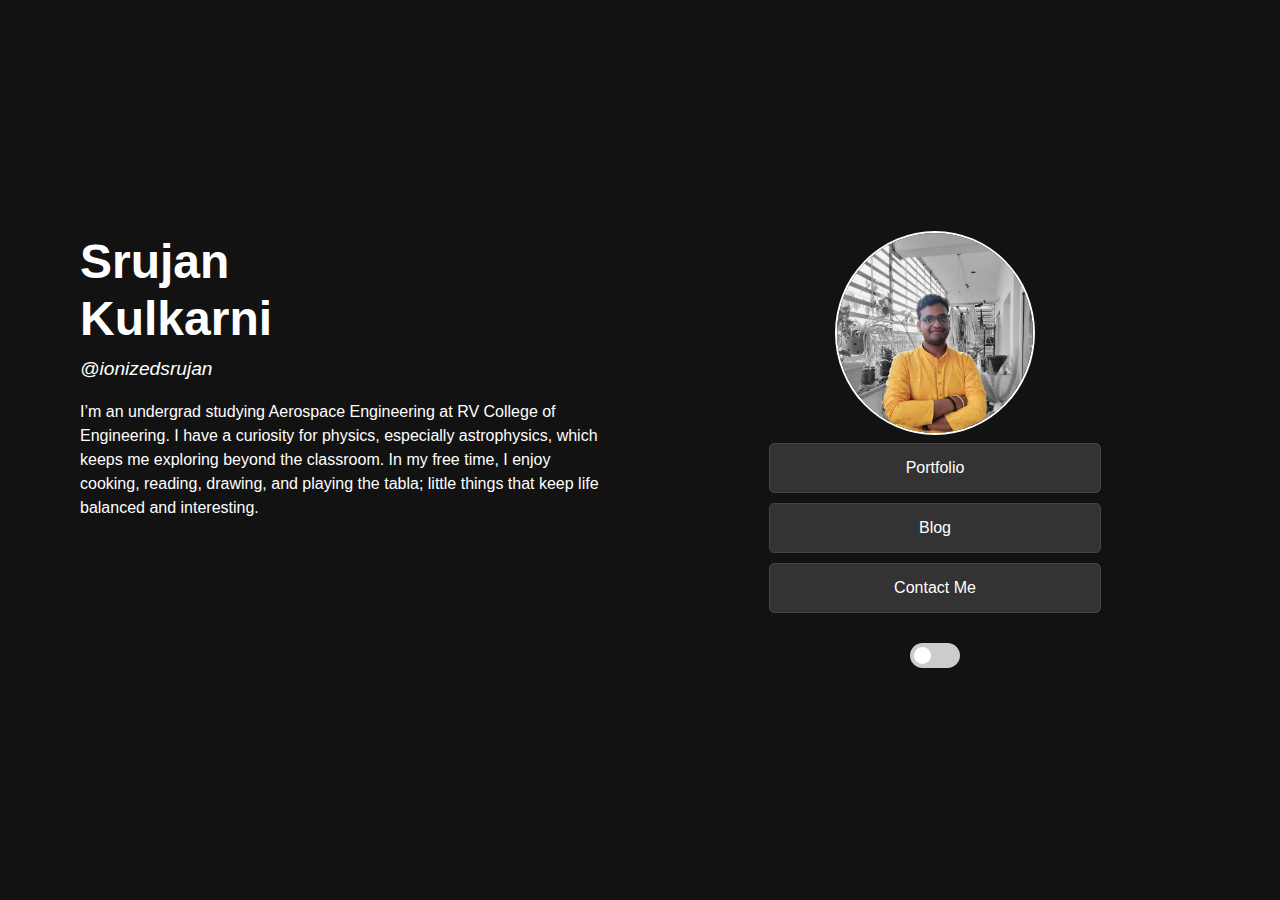
<file: index.html>
<!DOCTYPE html>
<html lang="en">
<head>
    <meta charset="UTF-8">
    <meta name="viewport" content="width=device-width, initial-scale=1.0">
    <title>Srujan Kulkarni</title>
    <link rel="stylesheet" href="styles.css">
</head>
<body>
    <div class="container">
        <div class="left-section">
            <h1>Srujan<br>Kulkarni</h1>
            <p>@ionizedsrujan</p>
            <p>I’m an undergrad studying Aerospace Engineering at RV College of Engineering. I have a curiosity for physics, especially astrophysics, which keeps me exploring beyond the classroom. In my free time, I enjoy cooking, reading, drawing, and playing the tabla; little things that keep life balanced and interesting.</p>
        </div>
        <div class="right-section">
            <div class="profile-picture">
                <img src="me.jpg" alt="Profile Picture">
            </div>            
            <div class="nav-links">
                <a href="portfolio.html" class="nav-link">Portfolio</a>
                <a href="blog.html" class="nav-link">Blog</a>
                <a href="contact.html" class="nav-link">Contact Me</a>
            </div>
            <div class="theme-toggle">
                <label class="switch">
                    <input type="checkbox" id="toggle-theme">
                    <span class="slider"></span>
                </label>
            </div>
        </div>
    </div>
    <script src="scripts.js" defer></script>
</body>
</html>
</file>
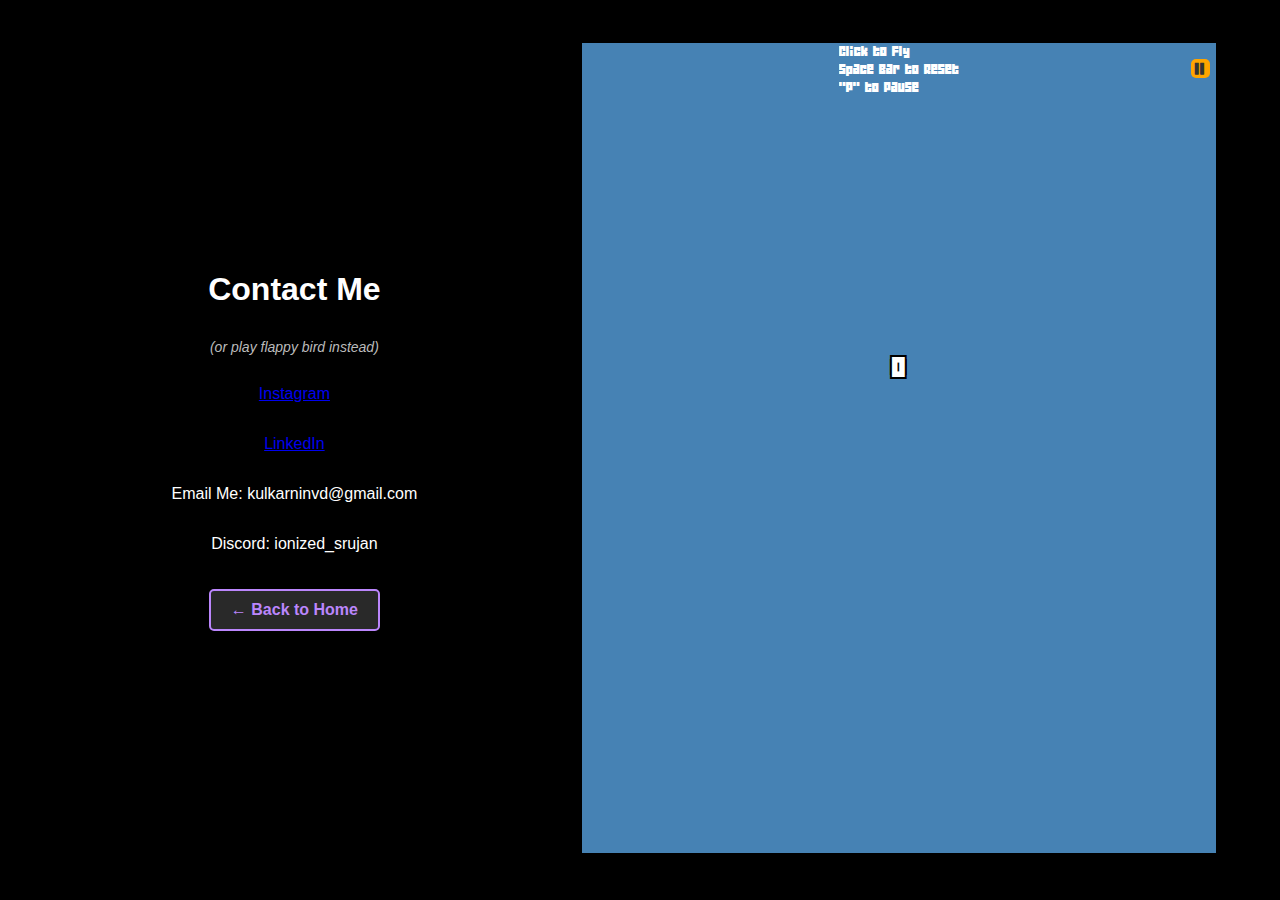
<file: contact.html>
<!DOCTYPE html>
<html lang="en">
<head>
  <meta charset="UTF-8">
  <meta name="viewport" content="width=device-width, initial-scale=1.0">
  <title>Contact Me</title>
  <style>
    /* General Styles */
    body {
      margin: 0;
      font-family: Arial, sans-serif;
      background-color: #000;
      color: #fff;
      display: flex;
      justify-content: center;
      align-items: center;
      min-height: 100vh;
    }
    .container {
      display: flex;
      justify-content: space-between;
      align-items: center;
      flex-wrap: wrap;
      width: 90%;
      max-width: 1200px;
    }
    .contact-section {
      display: flex;
      flex-direction: column;
      justify-content: center;
      align-items: center;
      width: 40%;
      text-align: center;
    }
    .game-section {
      width: 55%;
      text-align: center;
    }
    iframe {
      width: 100%;
      height: 90vh;
      border: none;
    }
    .back-button {
      padding: 8px 16px;
      font-size: 16px;
      background-color: transparent;
      border: 1px solid #00f;
      border-radius: 5px;
      color: #00f;
      cursor: pointer;
    }
    .back-button:hover {
      background-color: #00f;
      color: #fff;
    }

    /* Additional Styles for the "(or play flappy bird instead)" Text */
    .alternate-text {
      margin-top: 10px;
      font-size: 14px;
      color: #bbb;
      font-style: italic;
    }

    /* Responsive Styles for Mobile */
    @media screen and (max-width: 768px) {
      .container {
        flex-direction: column; /* Stack content vertically */
        align-items: center;
      }
      .contact-section, .game-section {
        width: 90%; /* Full-width on smaller screens */
        margin-bottom: 20px; /* Add space between sections */
      }
      iframe {
        height: 70vh; /* Adjust iframe height for smaller screens */
      }
      .back-button {
        font-size: 14px; /* Adjust button size */
        padding: 6px 12px;
      }
    }

    @media screen and (max-width: 480px) {
      iframe {
        height: 60vh; /* Further reduce iframe height for very small devices */
      }
    }
    .back-button {
            display: inline-block;
            margin: 20px 0;
            padding: 10px 20px;
            background-color: #292929;
            color: #bb86fc;
            border: 2px solid #bb86fc;
            border-radius: 5px;
            text-decoration: none;
            font-size: 16px;
            font-weight: bold;
            text-align: center;
            cursor: pointer;
        }
        .back-button:hover {
            background-color: #bb86fc;
            color: #121212;
        }
  </style>
</head>
<body>
  <div class="container">
    <!-- Contact Section -->
    <div class="contact-section">
      <h1>Contact Me</h1>
      <p class="alternate-text">(or play flappy bird instead)</p>
      <p><a href="https://www.instagram.com/ionizedsrujan?igsh=MTRkNWJlZ2IwNTY4bA==">Instagram</a></p>
      <p><a href="https://www.linkedin.com/in/srujan-kulkarni-7816a42b0?utm_source=share&utm_campaign=share_via&utm_content=profile&utm_medium=android_app">LinkedIn</a></p>
      <p>Email Me: kulkarninvd@gmail.com</a></p>
      <p>Discord: ionized_srujan</p>
      <button class="back-button" onclick="window.location.href='index.html'">← Back to Home</button>
    </div>

    <!-- Game Section -->
    <div class="game-section">
      <iframe src="flappybird.html"></iframe>
    </div>
  </div>
</body>
</html>
</file>
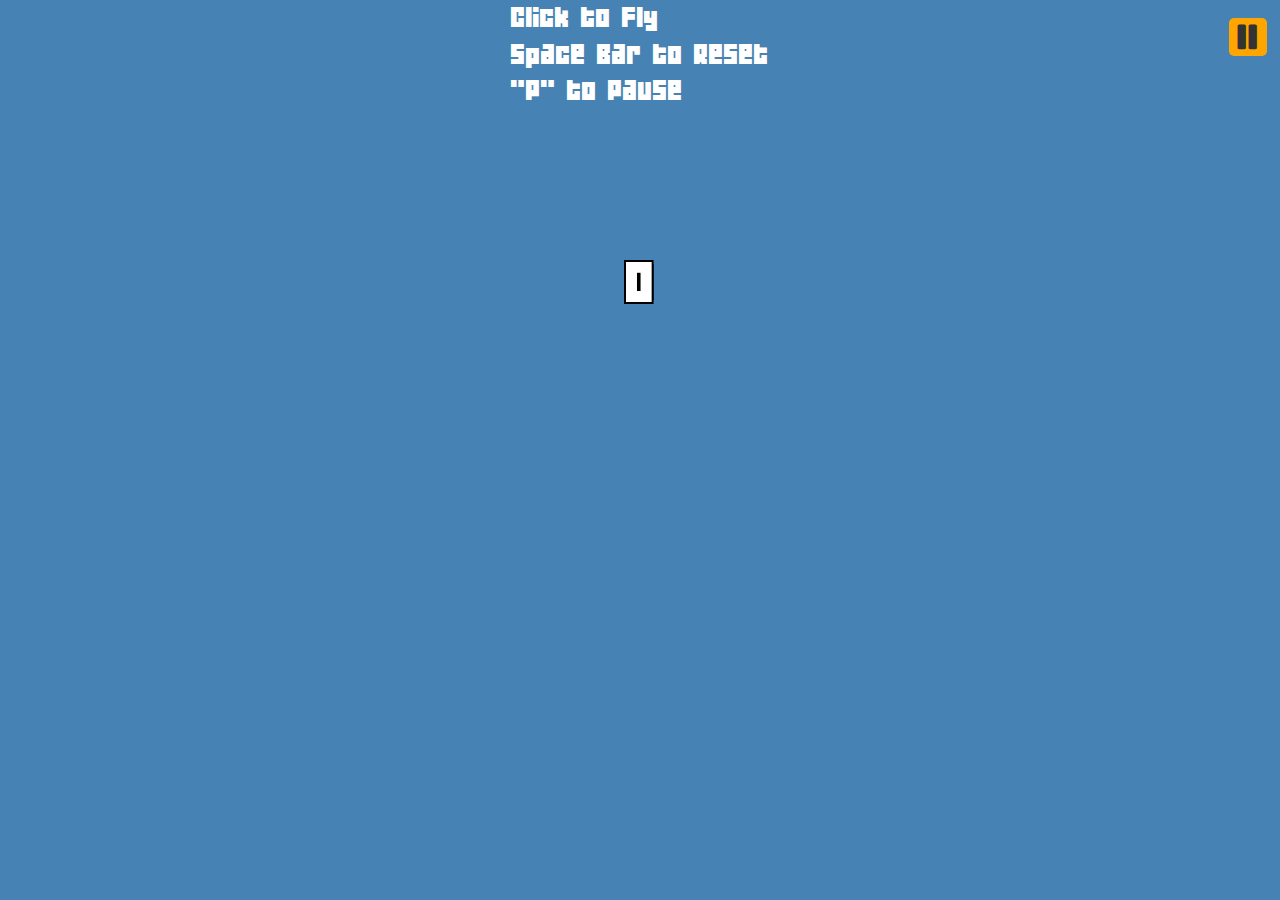
<file: flappybird.html>
<html>
	<head>
		<style>
            /* Load the flappybird font from an external source */
            @font-face {
                font-family: flappybird;
                src: url('./04B_19__.TTF') format('truetype');
            }
			body{
				margin: 0; /* Make sure the body has 0 margin initially */
				width:100%; /* Define we're using full width of the browser */
				height:100%; /* Define we're using full height of the browser */
                overflow: hidden; /* Hide scrollbars */
			}
			#Canvas{
                position:relative; /* Position relative, so all absolute items will be "contained"" through here */
				width: 100%; /* Define that we're using the full width of the body */
				height: 100%; /* Define that we're using the full width of the body */
				background: steelblue; /* Temporary color background */
			}
			#Birdy{
                /* Ratio is about 1.449 (Width/Height) */
		width: 2.9%;
                padding-bottom: 2%;
                
                
                background-image: url('http://flappybird.io/img/bird.png');
                
                background-size: 300%; /* Make the width 300% of the current width, so that only 1 frame fits and the other 2 frames are hidden */
				
				position:absolute; /* Absolutely positioned, so it's out of flow of regular elements, position wherever we'd like */
				top: 50%; /* We're going to be around middle of the screen (a bit lower due to height)*/
				left: 20%; /* We're going to be at around 20% left of the screen */
                
                z-index: 150; /* Display in front of pipes even after getting hit by them */
			}
            
            .FallenBirdy{
                -webkit-transform:rotate(90deg);
                -moz-transform:rotate(90deg);
                -ms-transform:rotate(90deg);
                -o-transform:rotate(90deg);
                transform:rotate(90deg);
            }
            
            #PauseButton{
                position:absolute;
                /* Position button so it's not hugging the screen edge */
                top: 2%; 
                right: 1%;
                
                width: 3%; /* Make the width scale with the canvas size */
                height: 0; /* Set an initial 0 height */
                 /* Use padding of same width% to create a square
                 Padding uses percentages based on width, so we're going to use padding that'll add up to 3%*/
                padding-top: 1.25%;
                padding-bottom: 1.75%;
                
                background: orange;
                
                border-radius: 5px; /*Rounded corners*/
                
                font-size: 2.6vw; /* Scale Font to 3% of ViewPort*/
                text-align: center; /* Horiziontally center pause text */
                
                z-index: 50; /* Make it lay on top of the pipes */
                
                cursor:pointer; /* Make it appear like it's a button so the cursor turns into a hand when hovered */
            }
            #PauseButton span{
                line-height: 3%; /*Vertically center the pause text */
                margin-left: 3%; /* Adjust pause text position */
            }
            
            .Pipe{
                position:absolute; /* Position it absolutely, not in document flow */
                top: 0; /* Hug the top of the screen */
                left: 100%; /* Start off the screen */
                
                width: 5%; /* Arbitrary pipe percentage */
                
                background: greenyellow;
                
                animation: PipeMovement 15s linear; /* Run the movement animation in 15 seconds linearly */
                -webkit-animation: PipeMovement 15s linear; /* webkit prefix */
            }
            
            @keyframes PipeMovement{
                from {left: 100%} /* Define that we'll start at position 100% left (off screen to the right) */
                to {left: -25%} /* Define that we'll end at -25% left (off screen to the left) */
            }
            @-webkit-keyframes PipeMovement{ /* webkit prefix */
                from {left: 100%}
                to {left: -25%}
            }
            
            /* Pause the animation when the user hits the pause button */
            .paused {
                -ms-animation-play-state:paused;
                -o-animation-play-state:paused;
                -moz-animation-play-state:paused;
                -webkit-animation-play-state:paused;
                animation-play-state: paused;
             }
             
             /* Prevents the user from highlighting elements we don't want highlighted' */
             .noSelect{
                 -webkit-touch-callout: none;
                -webkit-user-select: none;
                -khtml-user-select: none;
                -moz-user-select: none;
                -ms-user-select: none;
                user-select: none;
             }
             
             #LostScoreScreen{
                 /* Position the score box so it's perfectly centered on screen */
                position: relative; /* Position relative inside the absolute container */
                left: -50%; /* Move it so half of it is left of the center */
                margin-top: -70%; /* Raise it so that it's about center */
                
                padding: 5px 0px 5px 12px; /* Center the text properly and give it a bit of space */
                
                background: #ded895; /* Random color, kinda matches flappy bird */
                
                border-radius: 4%; /* Give it rounded edges */
                border: 2px solid black; /* 2px thick black border for the score screen */
                
                text-align: center; /* Horiziontally center the text */
                
                display: none; /* Hide initially */
                
                font-family: flappybird; /* Use the flappybird font for the score */
                font-size: 2vw; /* Scale the font to 2% of viewport */
                
                color:white; /* White font */                
                text-shadow: /* Give it a 2px of "text shadow" to act as an outline to the score text */
                    -2px -2px 0 #000,  
                    2px -2px 0 #000,
                    -2px 2px 0 #000,
                    2px 2px 0 #000;
                
                z-index: 150; /* Pop the box above the pipes */
             }
             
             #CurrentScoreCard{
                 /* Position the score box so it's perfectly centered on screen */
                position: relative; /* Position relative inside the absolute container */
                left: -50%; /* Move it so half of it is left of the center */
                margin-top: -700%; /* Raise it so that it's above center */
                                
                text-align: center; /* Horiziontally center the text */
                
                font-family: flappybird; /* Use the flappybird font for the score */
                font-size: 4vw; /* Scale the font to 2% of viewport */
                
                color:white; /* White font */                
                text-shadow: /* Give it a 2px of "text shadow" to act as an outline to the score text */
                    -2px -2px 0 #000,  
                    2px -2px 0 #000,
                    -2px 2px 0 #000,
                    2px 2px 0 #000;
                
                z-index: 50; /* Raise above the pipes */
             }
            
            
            #DebugInfo{
                position: absolute;
                top: 0; left: 0;
                width: 150px;
                height: 250px;
                z-index: 25;
                background: gray;
                opacity: 0.7;
                color:white;     
                display:none;
            }
		</style>
        
		<!-- Bootstrap CSS from MaxCDN -->
        <link rel="stylesheet" href="https://cdnjs.cloudflare.com/ajax/libs/twitter-bootstrap/3.4.1/css/bootstrap.min.css">
	</head>
	<body>
		<div id="Canvas">
            <!-- Inline CSS -->
            
            <div id="InstructionBox" style="position: absolute; left: 50%; display:none;">
                <div style="position: relative; left: -50%; z-index: 150; font-family:flappybird; color:white; font-size: 2vw;" class="noSelect">
                    Click to Fly <br>
                    Space Bar to Reset <br>
                    "P" to Pause
                </div>
            </div>
                        
            <div style="position: absolute; left: 50%; top: 50%;">
                <div id="CurrentScoreCard" class="noSelect">
                    <span id="CurrentScore">0</span>
                </div>
            </div>
            
            <div style="position: absolute; left: 50%; top: 50%;">
                <div id="LostScoreScreen" class="noSelect">
                    <span>Score</span>
                    <br>
                    <span id="FinalScore">0</span>
                    <br>
                    <span>Best</span>
                    <br>
                    <span id="BestScore">0</span>
                    <br>
                    <button id="ResetButton" type="button" class="btn btn-warning">Reset</button>
                </div>
            </div>
            
            <div id="DebugInfo" class="noSelect"></div>
			<div id="Birdy" style=" background-position-x: 400%;">
			</div>
            <div id="PauseButton" class="noSelect">
                <span class="glyphicon glyphicon-pause"></span>
            </div>
		</div>
		
        <!-- jQuery from Google CDN -->
		<script src="https://cdnjs.cloudflare.com/ajax/libs/jquery/3.6.4/jquery.min.js"></script>
		<script>
			$(function(){
                $('#InstructionBox').slideDown(); //Slide down the instructions box
                setTimeout(function(){ $('#InstructionBox').slideUp(); }, 5000); //Make it slide up after 5 seconds
                
                var canvasObject = $('#Canvas');
                
                var gameLoopIntervalID = 0;
                var Paused = true;
                
                var Lost = false;
                
                function pauseGame(){
                    clearInterval(gameLoopIntervalID); //Stop the timer
                    $('.Pipe').addClass('paused'); //Pause the CSS3 animation so the pipes don't move.
                    $('#PauseButton span').removeClass('glyphicon-pause').addClass('glyphicon-play'); //Swap out the pause text with the play text
                    Paused = true; //Set paused flag to true
                }
                
                function startGame(){
                    if(Lost){
                        return; //Don't unpause if we're already dead
                    }
                    //Run the gameLoop every 100ms and save the ID for stopping
                    gameLoopIntervalID = setInterval(function(){gameLoop();}, 30);
                    $('.Pipe').removeClass('paused'); //Unpause the CSS3 animations
                    $('#PauseButton span').removeClass('glyphicon-play').addClass('glyphicon-pause'); //Swap out the play text with the pause text
                    Paused = false; //Set pause flag to false
                }
                
                function endGame(){
                    Lost = true; //Set the lost flag to true, so they can't unpause;
                    pauseGame(); //"Pause" the game              
                    var cookieScore = getCookie('HighScore');      
                    console.log(Math.max(CurrentScore,cookieScore));
                    console.log(cookieScore);
                    setCookie('HighScore', Math.max(CurrentScore,cookieScore), 30000); //Store the highest score between current score and saved score
                    Birdy.BirdyObject.animate({top:'90%'}, 1500, 'linear'); //Drop our birdy
                    $('#FinalScore').html(CurrentScore); //Update the current score
                    $('#BestScore').html(Math.max(CurrentScore,cookieScore)); //Update the current score
                    $('#LostScoreScreen').slideDown(); //Have a nice slideDown for the score screen
                }
                
                function resetGame(){
                    pauseGame(); //Pause the game first, so we'll kill the last game loop
                    $('.Pipe').remove(); //Remove all pipes
                    Lost = false; //Reset the lost flag
                    CurrentScore = 0; //Reset the score
                    Birdy.Reset(); //Reset the bird object
                    startGame(); //Restart the game loop                    
                    $('#LostScoreScreen').slideUp(); //Have a nice slideUp for the score screen
                }
                
                //Toggle the pause function
                function togglePause(){
                    if(!Paused){
                        pauseGame();
                    }else{
                        startGame();
                    }
                }                            
                
                var CurrentScore = 0;
                
                $('#PauseButton').mousedown(function(event){
                    event.stopPropagation(); //Don't allow the click to register as a "jump" command, by stopping it's propagation through the DOM tree.
                    togglePause(); //Toggle the pause.
                });
                
                $('#ResetButton').click(function(){
                    resetGame();
                });
                
				canvasObject.mousedown(function(){
					Birdy.jump(); //Jump when the user clicks
				});
                
                $('body').keydown(function(event){
                    if(event.which == 32){
                        resetGame();
                    }
                    if(event.which == 80){
                        togglePause(); //Toggle the pause.
                    }
                });
                
                //Count how many gameLoops have passed
                var gameLoopCounter = 0;
                
                function gameLoop(){
                    
                    if(gameLoopCounter % 2 === 0){ //Reduce to every 2 loops to improve performance
                        incrementScore();
                        checkCollisions();
                    }
                    
                    isInBound(Birdy.BirdyObject, canvasObject);
                    Birdy.fall();
                    
                    //TODO: Add decrease time between pipes as score increases
                    if(gameLoopCounter%90 === 0){
                        addPipe(); //Add a pipe every 90 loops ~2.7 seconds
                        cleanPipes(); //Remove pipes as well
                    }
                    
                    if(gameLoopCounter%7 === 0){ //Flap the wings every 7 loops
                        Birdy.flapWings();
                    }
                    
                    gameLoopCounter++;
                }
                
				var Birdy = new (function(){
					var selectorObject = $('#Birdy');
					
					var jumping = false;
					
					var gravVeloc = 0;
					
					var gravAccel = 0.3;
                    
                    var terminalVelocity = 5;
                    
                    //Current angle of the bird
                    var Angle = 0;
                    
                    //Wing flap counter
                    var WingPosition = 0;
                    
                    //Sequence of the wing flapping
                    var WingPositions = [0, 1, 2, 1];
					
                    this.Reset = function(){
                        jumping = false;
                        gravVeloc = 0;
                        Angle = 0;
                        WingPosition = 0;
                        selectorObject.stop().rotate(0).css('top','50%');
                    }
                    
					this.fall = function(){
						if(!jumping){ //Check if we're jumping
							//If we're currently not jumping
							selectorObject.stop().animate({top:'+='+gravVeloc+'%'}, 30, 'linear'); //Stop any current animations and then drop the bird by Velocity%
							gravVeloc += gravAccel; //Add the acceleration scalar to the velocity scalar.
                            //Limit the maximum velocity of the bird
                            if(gravVeloc>terminalVelocity){
                                gravVeloc = terminalVelocity;
                            }
                            var AdjustedAngle = Angle+15*(gravVeloc/terminalVelocity)^2;
                            adjustAngle(Math.min(AdjustedAngle,90));
                            $('#DebugInfo').html('Gravity: '+gravVeloc);
						}else{
							gravVeloc = 0; //Reset the falling velocity.
							//console.log('Grav Disabled');
						}
					};
					
					this.jump = function(){
                        if(Paused){ //If we're paused, don't let our bird jump
                            return;
                        }
						jumping = true; //Set that we're jumping right now
                        adjustAngle(-45);
						selectorObject.stop().animate({top:'-=9%'}, 100, 'linear', function(){ //stop any current animations and "Jump" up 9% in 100ms linearly.
							jumping = false; //Set our jumping flag to false right after our jump
							Birdy.fall(); //Run the fall immediately 
						});
					};
                    
                    this.flapWings = function(){
                        WingPosition++; //Increment wing flapping counter
                        
                        if(Angle > 45){ //If the bird is falling, put the wings back to center
                            WingPosition = 1;
                        }
                        
                        selectorObject.css("background-position-x", WingPositions[WingPosition%4]*50 + "%"); //Move the backgroud position of the bird to animate the flapping
                    }
                    
                    function adjustAngle(angle){
                        selectorObject.rotate(angle); //Rotate the bid
                        Angle = angle; //Set the current angle of the bird so we can read it
                    }
                    
                    
                    this.BirdyObject = selectorObject;
				});
                
                //Generate a new pipe
                function addPipe(){
                    var PipeGap = 30, //Gap between pipes in %
                            MinPipeHeight = 5; //Minimum pipe height, so the pipes are still okay sized.
                    
                    var MaxTopPipeHeight = 100-PipeGap-2*MinPipeHeight; //Max height the top pipe can be                    
                    var TopPipeHeight = Math.random()*MaxTopPipeHeight+MinPipeHeight; //Actual top pipe height, which is random.
                    var BottomPipeTop = TopPipeHeight+PipeGap; //This calculates where the bottom pipe would be in position
                    var BottomPipeHeight = 100-BottomPipeTop; //This calculates how tall the bottom pipe should be
                    
                    //Let's create the top pipe, give it the correct height, and add it to the canvas. Mark them as non-scored.  
                    $('<div/>').addClass('Pipe').css('height',TopPipeHeight+'%').data('scored', false).appendTo(canvasObject); 
                    //And now the bottom pipe, but this time we need to tell how far from the top it is, and how tall it is as well. Mark them as non-scored.           
                    $('<div/>').addClass('Pipe BottomPipe').css({height:BottomPipeHeight+'%',top: BottomPipeTop+'%'}).data('scored', false).appendTo(canvasObject); 
                    
                }
                
                //Delete all the pipes that are already off screen
                function cleanPipes(){
                    $('.Pipe').each(function(){
                        //If the position percentage is less than -20%, it's off the screen
                        if($(this).offset().left/$(this).parent().width() < -0.2){ 
                            $(this).remove();
                        }
                    });
                }
                
                function checkCollisions(){
                    $('.Pipe').each(function(){
                        if(isIntersecting(Birdy.BirdyObject, $(this))){
                            console.log('Hit!');
                            endGame();
                        }
                    });
                }
                
                function isIntersecting(obj1, obj2){
                    //Get the coordinates of the left, top, right, and bottom of the bird and pipe
                    var obj1Dimensions = [obj1.offset().left, obj1.offset().top, obj1.offset().left+obj1.width(), obj1.offset().top+obj1.height()];
                    var obj2Dimensions = [obj2.offset().left, obj2.offset().top, obj2.offset().left+obj2.width(), obj2.offset().top+obj2.height()];
                    
                    /*
                     * It's easier to prove that we aren't intersecting, so we'll
                     * prove that our bird isn't touching any pipes, and then
                     * we'll negate the result to find out if it touching the pipe.                 
                     */
                    
                    return !(obj1Dimensions[3] < obj2Dimensions[1] //If our bird's bottom edge is above the pipe's top edge OR
                            || obj1Dimensions[1] > obj2Dimensions[3] //If our bird's top edge is below the pipe's bottom edge OR
                            || obj1Dimensions[0] > obj2Dimensions[2] //If our bird's left edge is right of the pipe's right edge OR
                            || obj1Dimensions[2] < obj2Dimensions[0] ); //If our bird's right edge is left of the pipe's left edge OR
                    
                }
                
                function isInBound(birdy, canvas){
                    //We're out of bounds if the bottom of the bird is below the bottom of the canvas
                    //OR if the bird's top is above the canvas top
                    if(birdy.offset().top+birdy.height()> canvas.offset().top+canvas.height() || birdy.offset().top<canvas.offset().top){ 
                        console.log('Out of Bounds!'); //Print out that we're out of bounds
                        endGame();
                    }
                }
                
                //Increase the score as the birdy passes a pipe
                function incrementScore(){
                    $('.BottomPipe').each(function(){
                        var BirdyBeakXPos = Birdy.BirdyObject.offset().left + Birdy.BirdyObject.width(); //Calculate the X coordinate of the bird's beak.
                        var PipeRightXPos = $(this).offset().left + $(this).width(); //Calculate the X coordinate of the pipe's right edge.
                        if(!$(this).data('scored') && BirdyBeakXPos>PipeRightXPos){ //If we're ahead of the pipe and we haven't scored on it yet, add to the score.
                            CurrentScore++; //Increment score
                            console.log(CurrentScore); //Write to console the score we currently have for debugging purposes
                            $(this).data('scored', true); //Mark the pipe as scored, so we won't look at it again
                        }
                    });          
                    $('#CurrentScore').html(CurrentScore); //Update current score display
                }
                               
                                
                //Run the start game which starts the gameLoop function
                startGame();     
                
                //jQuery function to set the rotation of an element using the CSS3 transform property.
                jQuery.fn.rotate = function(degrees) {
                    return $(this).css({'-webkit-transform' : 'rotate('+ degrees +'deg)',
                                 '-moz-transform' : 'rotate('+ degrees +'deg)',
                                 '-ms-transform' : 'rotate('+ degrees +'deg)',
                                 'transform' : 'rotate('+ degrees +'deg)'});
                };
                
                /* Set and Get Cookies function from: http://www.w3schools.com/js/js_cookies.asp */
                function setCookie(cname,cvalue,exdays)
                {
                    var d = new Date();
                    d.setTime(d.getTime()+(exdays*24*60*60*1000));
                    var expires = "expires="+d.toGMTString();
                    document.cookie = cname + "=" + cvalue + "; " + expires;
                }
                function getCookie(cname)
                {
                    var name = cname + "=";
                    var ca = document.cookie.split(';');
                    for(var i=0; i<ca.length; i++) 
                    {
                        var c = ca[i].trim();
                        if (c.indexOf(name)==0) return c.substring(name.length,c.length);
                    }
                    return "";
                }
			});
			
		</script>
		
	</body>
</html>
</file>
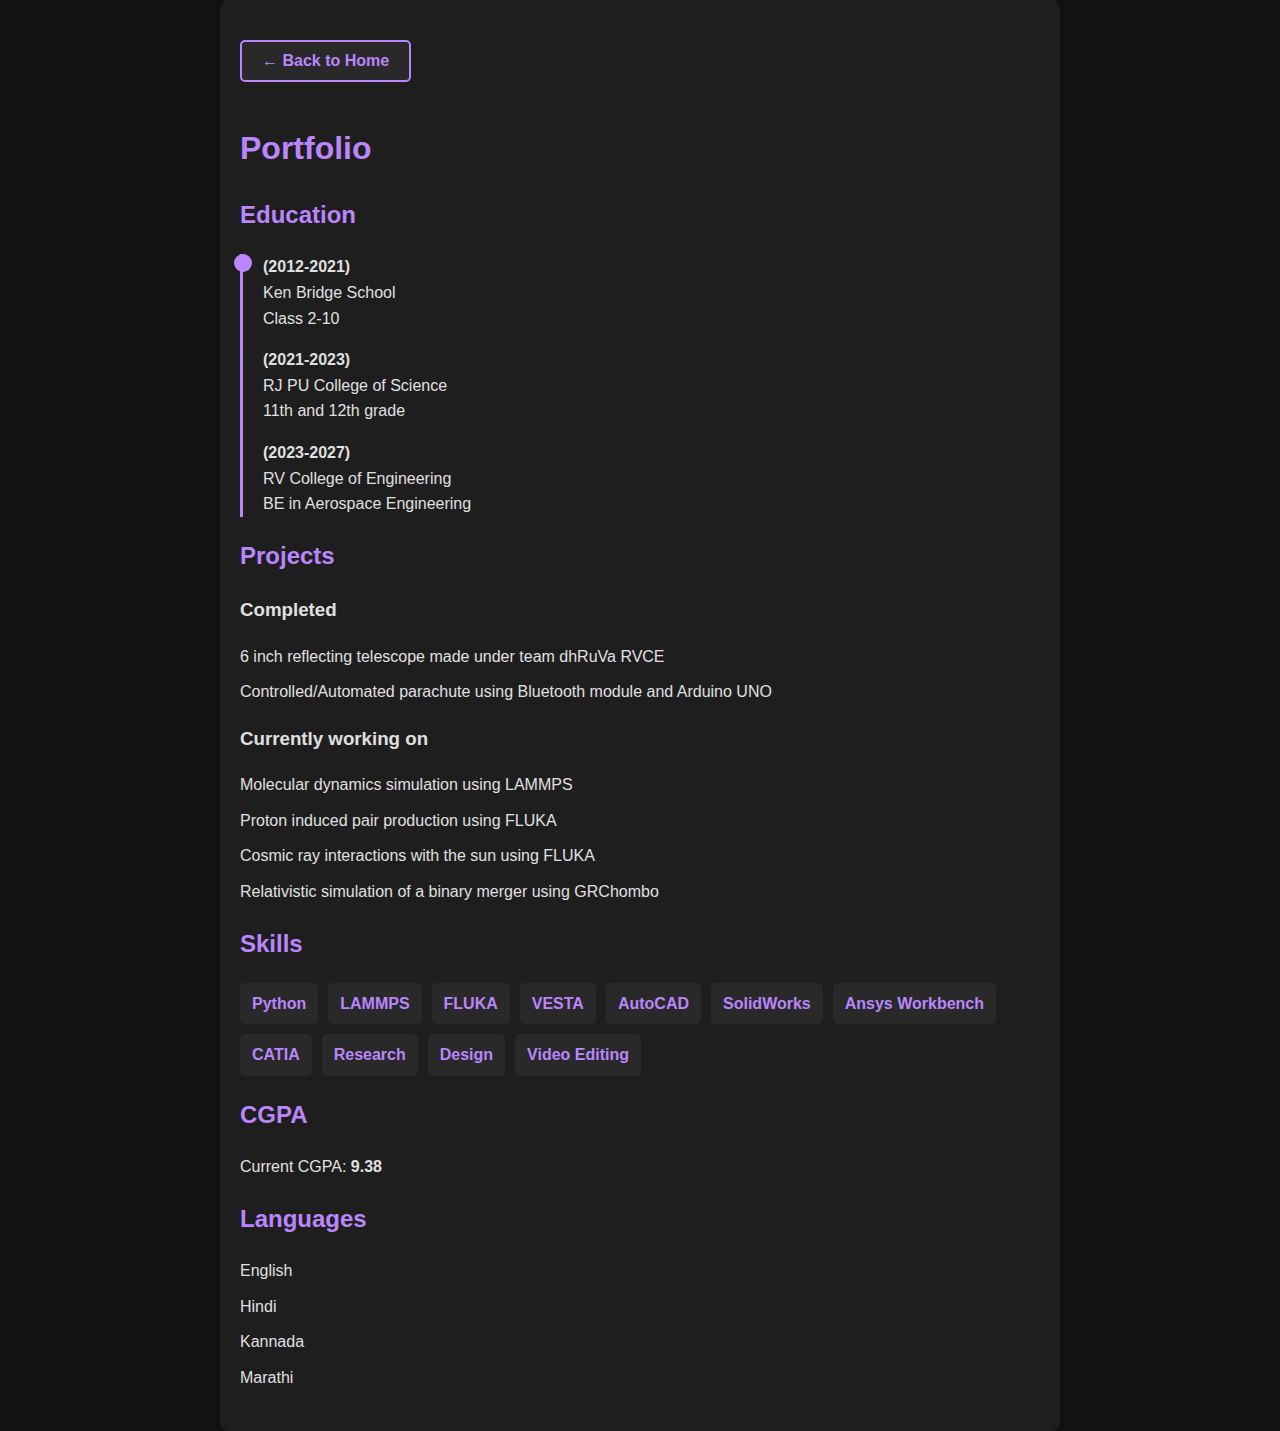
<file: portfolio.html>
<!DOCTYPE html>
<html lang="en">
<head>
    <meta charset="UTF-8">
    <meta name="viewport" content="width=device-width, initial-scale=1.0">
    <title>Portfolio</title>
    <style>
        body {
            font-family: Arial, sans-serif;
            line-height: 1.6;
            margin: 0;
            padding: 0;
            background-color: #121212;
            color: #e0e0e0;
        }
        .container {
            max-width: 800px;
            margin: 0 auto;
            padding: 20px;
            background: #1e1e1e;
            box-shadow: 0 2px 5px rgba(0, 0, 0, 0.5);
            border-radius: 8px;
        }
        h1, h2 {
            color: #bb86fc;
        }
        .section {
            margin-bottom: 20px;
        }
        .timeline {
            border-left: 3px solid #bb86fc;
            padding-left: 20px;
            position: relative;
        }
        .timeline::before {
            content: "";
            position: absolute;
            left: -9px;
            top: 0;
            width: 18px;
            height: 18px;
            background: #bb86fc;
            border-radius: 50%;
        }
        ul {
            list-style-type: none;
            padding: 0;
        }
        ul li {
            margin-bottom: 10px;
        }
        .skills {
            display: flex;
            flex-wrap: wrap;
            gap: 10px;
        }
        .skill-item {
            background: #292929;
            padding: 8px 12px;
            border-radius: 5px;
            color: #bb86fc;
            font-weight: bold;
        }
        .back-button {
            display: inline-block;
            margin: 20px 0;
            padding: 10px 20px;
            background-color: #292929;
            color: #bb86fc;
            border: 2px solid #bb86fc;
            border-radius: 5px;
            text-decoration: none;
            font-size: 16px;
            font-weight: bold;
            text-align: center;
            cursor: pointer;
        }
        .back-button:hover {
            background-color: #bb86fc;
            color: #121212;
        }
    </style>
</head>
<body>
    <div class="container">
        <button class="back-button" onclick="window.location.href='index.html'">← Back to Home</button>
        <h1>Portfolio</h1>

        <!-- Education Section -->
        <div class="section">
            <h2>Education</h2>
            <div class="timeline">
                <p><strong>(2012-2021)</strong><br>Ken Bridge School<br>Class 2-10</p>
                <p><strong>(2021-2023)</strong><br>RJ PU College of Science<br>11th and 12th grade</p>
                <p><strong>(2023-2027)</strong><br>RV College of Engineering<br>BE in Aerospace Engineering</p>
            </div>
        </div>

        <!-- Projects Section -->
        <div class="section">
            <h2>Projects</h2>
            <h3>Completed</h3>
            <ul>
                <li>6 inch reflecting telescope made under team dhRuVa RVCE</li>
                <li>Controlled/Automated parachute using Bluetooth module and Arduino UNO</li>
            </ul>
            <h3>Currently working on</h3>
            <ul>
                <li>Molecular dynamics simulation using LAMMPS</li>
                <li>Proton induced pair production using FLUKA</li>
                <li>Cosmic ray interactions with the sun using FLUKA</li>
                <li>Relativistic simulation of a binary merger using GRChombo</li>
            </ul>
        </div>

        <!-- Skills Section -->
        <div class="section">
            <h2>Skills</h2>
            <div class="skills">
               <span class="skill-item">Python</span>
                <span class="skill-item">LAMMPS</span>
                <span class="skill-item">FLUKA</span>
                <span class="skill-item">VESTA</span>
                <span class="skill-item">AutoCAD</span>
                <span class="skill-item">SolidWorks</span>
                <span class="skill-item">Ansys Workbench</span>
                <span class="skill-item">CATIA</span>
                <span class="skill-item">Research</span>
                <span class="skill-item">Design</span>
                <span class="skill-item">Video Editing</span>
            </div>
        </div>

        <!-- CGPA Section -->
        <div class="section">
            <h2>CGPA</h2>
            <p>Current CGPA: <strong>9.38</strong></p>
        </div>

        <!-- Languages Section -->
        <div class="section">
            <h2>Languages</h2>
            <ul>
                <li>English</li>
                <li>Hindi</li>
                <li>Kannada</li>
                <li>Marathi</li>
            </ul>
        </div>
    </div>
</body>
</html>
</file>
<file: styles.css>
/* General styles */
body {
    margin: 0;
    padding: 0;
    font-family: 'Arial', sans-serif;
    background-color: #121212;
    color: #fff;
    display: flex;
    justify-content: center;
    align-items: center;
    min-height: 100vh;
}

.container {
    display: flex;
    flex-wrap: wrap;
    max-width: 1200px;
    padding: 20px;
    gap: 20px;
    box-sizing: border-box;
}

.left-section,
.right-section {
    flex: 1 1 300px;
    padding: 20px;
    box-sizing: border-box;
}

.left-section h1 {
    font-size: 3rem;
    margin: 0;
    line-height: 1.2;
}

.left-section p:first-of-type {
    font-size: 1.2rem;
    font-style: italic;
    margin: 10px 0;
}

.left-section p:last-of-type {
    margin-top: 20px;
    font-size: 1rem;
    line-height: 1.5;
}

.right-section {
    display: flex;
    flex-direction: column;
    align-items: center;
}

.profile-picture {
    display: flex;
    justify-content: flex-end; /* Align the image to the right */
    align-items: center; /* Align the image vertically */
    height: 200px; /* Ensure the container has a fixed height */
    width: 200px; /* Ensure the container has a fixed width */
}

.profile-picture img {
    object-fit: cover;
    border: 2px solid #fff; /* Optional: Add a border */
    height: 100%; /* Ensure the image fills the container height */
    width: 100%; /* Ensure the image fills the container width */
    border-radius: 50%; /* Makes the image circular */
    background-color: #555; /* Optional: Background color when image isn't loaded */
}


.nav-links {
    width: 100%;
}

.nav-link {
    display: block;
    width: 100%;
    max-width: 300px;
    padding: 15px;
    margin: 10px auto;
    background-color: #333;
    text-decoration: none;
    color: #fff;
    text-align: center;
    font-size: 1rem;
    border: 1px solid #444;
    border-radius: 5px;
    transition: transform 0.3s ease, background-color 0.3s ease;
}

.nav-link:hover {
    background-color: #555;
    transform: scale(1.05);
}

/* Theme toggle switch */
.theme-toggle {
    margin-top: 20px;
    display: flex;
    justify-content: center;
    align-items: center;
}

.switch {
    position: relative;
    display: inline-block;
    width: 50px;
    height: 25px;
}

.switch input {
    opacity: 0;
    width: 0;
    height: 0;
}

.slider {
    position: absolute;
    cursor: pointer;
    top: 0;
    left: 0;
    right: 0;
    bottom: 0;
    background-color: #ccc;
    transition: 0.4s;
    border-radius: 25px;
}

.slider:before {
    position: absolute;
    content: "";
    height: 17px;
    width: 17px;
    left: 4px;
    bottom: 4px;
    background-color: #fff;
    transition: 0.4s;
    border-radius: 50%;
}

input:checked + .slider {
    background-color: #444;
}

input:checked + .slider:before {
    transform: translateX(25px);
}

/* Responsive styles */
@media (max-width: 768px) {
    .left-section,
    .right-section {
        flex: 1 1 100%;
        text-align: center;
    }

    .right-section {
        align-items: center;
    }
}
</file>
